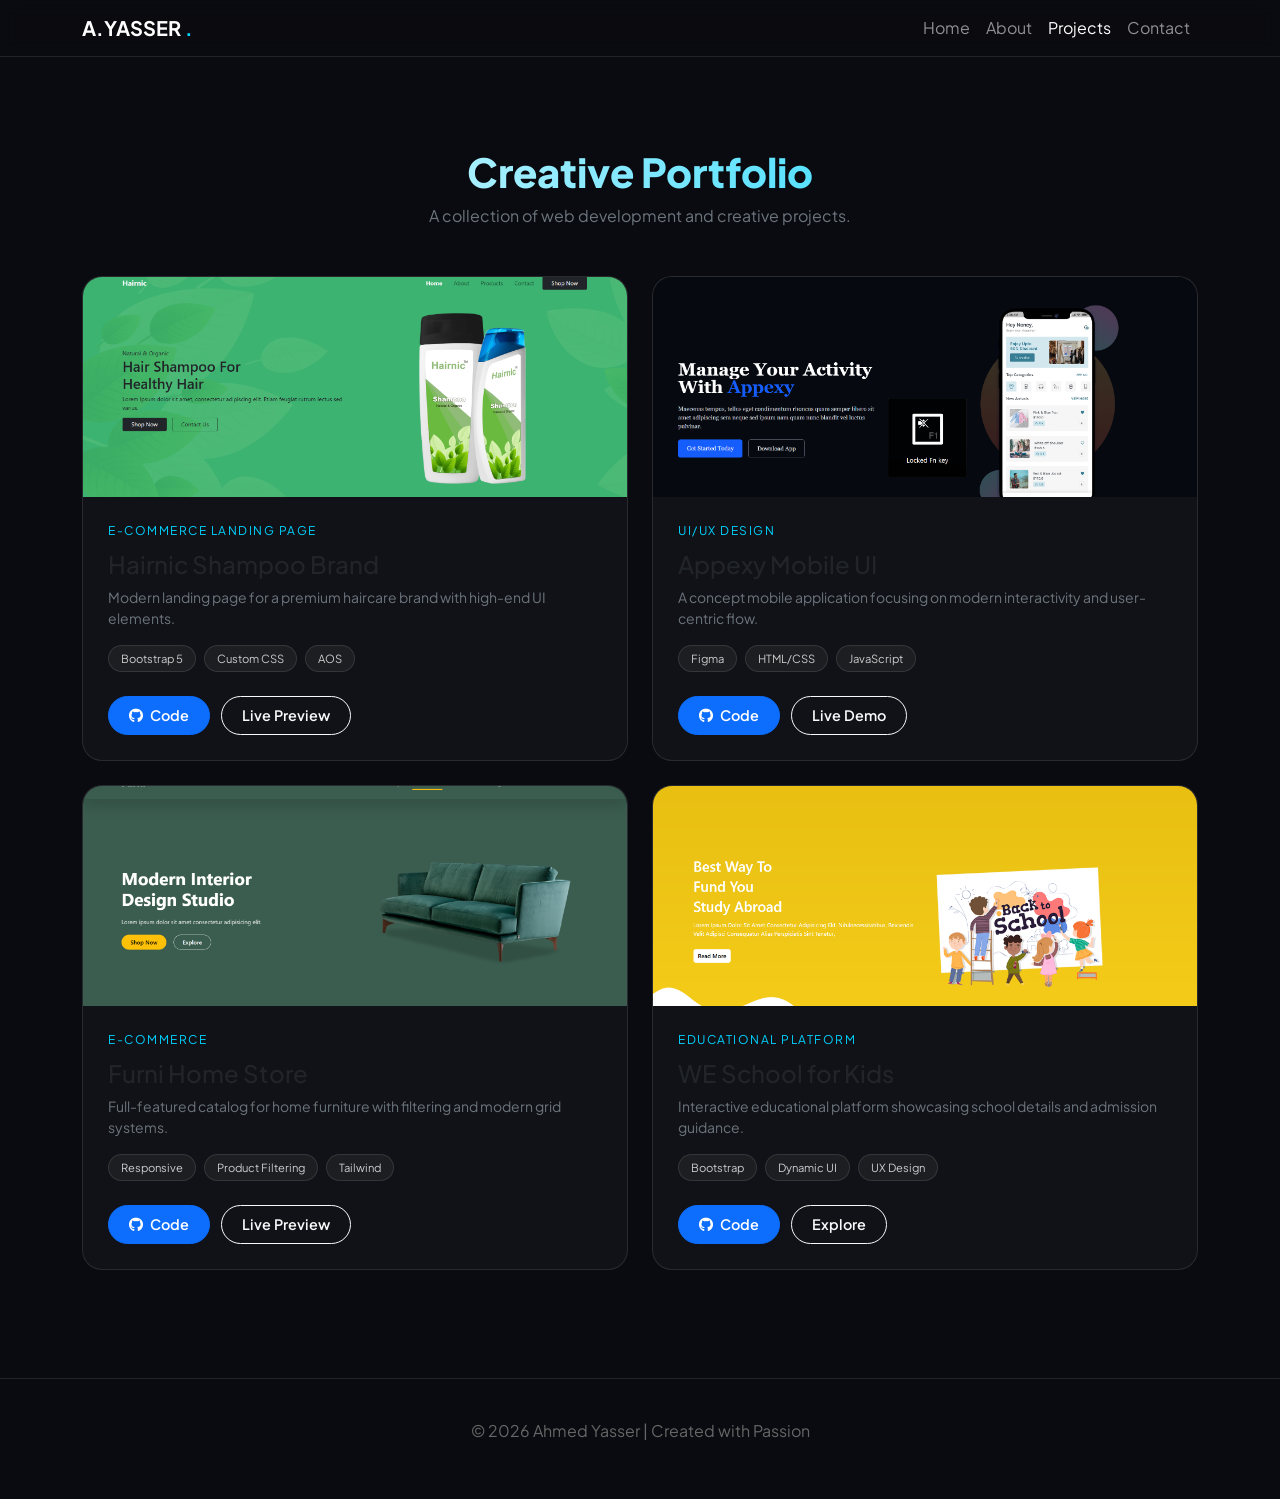
<file: projects.html>
<!DOCTYPE html>
<html lang="en">
<head>
    <meta charset="UTF-8">
    <title>Projects | Ahmed Yasser</title>
    <meta name="viewport" content="width=device-width, initial-scale=1.0">

    <link href="https://cdn.jsdelivr.net/npm/bootstrap@5.3.2/dist/css/bootstrap.min.css" rel="stylesheet">
    <link href="https://fonts.googleapis.com/css2?family=Plus+Jakarta+Sans:wght@300;500;700&display=swap" rel="stylesheet">
    <link href="https://unpkg.com/aos@2.3.1/dist/aos.css" rel="stylesheet">
    <link rel="stylesheet" href="https://cdnjs.cloudflare.com/ajax/libs/font-awesome/6.4.2/css/all.min.css">

    <style>
        :root {
            --primary-color: #0d6efd;
            --dark-bg: #0a0b10;
            --card-bg: rgba(255, 255, 255, 0.03);
            --accent-color: #00d2ff;
        }

        body {
            font-family: 'Plus Jakarta Sans', sans-serif;
            background-color: var(--dark-bg);
            color: #ffffff;
        }

        /* Navbar */
        .navbar {
            background: rgba(10, 11, 16, 0.9) !important;
            backdrop-filter: blur(10px);
            border-bottom: 1px solid rgba(255,255,255,0.1);
        }

        .section-title {
            font-weight: 800;
            font-size: 2.5rem;
            margin-top: 100px;
            background: linear-gradient(to right, #fff, var(--accent-color));
            -webkit-background-clip: text;
            -webkit-text-fill-color: transparent;
        }

        /* Project Cards */
        .card-custom {
            background: var(--card-bg);
            border: 1px solid rgba(255,255,255,0.1);
            border-radius: 20px;
            overflow: hidden;
            transition: all 0.4s ease;
            position: relative;
        }

        .card-custom:hover {
            transform: translateY(-10px);
            border-color: var(--accent-color);
            box-shadow: 0 15px 40px rgba(0, 210, 255, 0.15);
        }

        .card-img-container {
            overflow: hidden;
            position: relative;
            height: 220px;
        }

        .card-img-top {
            width: 100%;
            height: 100%;
            object-fit: cover;
            transition: transform 0.6s ease;
        }

        .card-custom:hover .card-img-top {
            transform: scale(1.1);
        }

        .card-body {
            padding: 25px;
        }

        .project-category {
            font-size: 0.75rem;
            text-transform: uppercase;
            letter-spacing: 1.5px;
            color: var(--accent-color);
            margin-bottom: 10px;
            display: block;
        }

        .tech-stack-list {
            list-style: none;
            padding: 0;
            display: flex;
            flex-wrap: wrap;
            gap: 8px;
            margin: 15px 0;
        }

        .tech-badge {
            background: rgba(255, 255, 255, 0.05);
            border: 1px solid rgba(255, 255, 255, 0.1);
            padding: 4px 12px;
            border-radius: 50px;
            font-size: 0.7rem;
            color: #ccc;
        }

        .btn-action {
            border-radius: 50px;
            font-weight: 600;
            padding: 8px 20px;
            font-size: 0.9rem;
        }

        footer {
            border-top: 1px solid rgba(255,255,255,0.1);
            padding: 40px 0;
            margin-top: 60px;
            color: #666;
        }
    </style>
</head>

<body>

<nav class="navbar navbar-expand-lg navbar-dark fixed-top">
    <div class="container">
        <a class="navbar-brand fw-bold" href="index.html">A.YASSER <span style="color:var(--accent-color)">.</span></a>
        <button class="navbar-toggler" type="button" data-bs-toggle="collapse" data-bs-target="#navbarNav">
            <span class="navbar-toggler-icon"></span>
        </button>
        <div class="collapse navbar-collapse" id="navbarNav">
            <ul class="navbar-nav ms-auto">
                <li class="nav-item"><a class="nav-link" href="index.html">Home</a></li>
                <li class="nav-item"><a class="nav-link" href="about.html">About</a></li>
                <li class="nav-item"><a class="nav-link active" href="projects.html">Projects</a></li>
                <li class="nav-item"><a class="nav-link" href="Contact.html">Contact</a></li>
            </ul>
        </div>
    </div>
</nav>

<section class="py-5">
    <div class="container">
        <div class="text-center" data-aos="fade-down">
            <h2 class="section-title">Creative Portfolio</h2>
            <p class="text-secondary mb-5">A collection of web development and creative projects.</p>
        </div>

        <div class="row g-4">

            <div class="col-lg-6" data-aos="fade-up" data-aos-delay="100">
                <div class="card card-custom h-100">
                    <div class="card-img-container">
                        <img src="./images/shampoo.png" class="card-img-top" alt="Hairnic">
                    </div>
                    <div class="card-body">
                        <span class="project-category">E-Commerce Landing Page</span>
                        <h4>Hairnic Shampoo Brand</h4>
                        <p class="text-secondary small">Modern landing page for a premium haircare brand with high-end UI elements.</p>
                        <div class="tech-stack-list">
                            <span class="tech-badge">Bootstrap 5</span>
                            <span class="tech-badge">Custom CSS</span>
                            <span class="tech-badge">AOS</span>
                        </div>
                        <div class="mt-4">
                            <a href="" target="_blank" class="btn btn-primary btn-action me-2"><i class="fab fa-github me-1"></i> Code</a>
                            <a href="" target="_blank" class="btn btn-outline-light btn-action">Live Preview</a>
                        </div>
                    </div>
                </div>
            </div>

            <div class="col-lg-6" data-aos="fade-up" data-aos-delay="200">
                <div class="card card-custom h-100">
                    <div class="card-img-container">
                        <img src="./images/appexy.png" class="card-img-top" alt="Appexy">
                    </div>
                    <div class="card-body">
                        <span class="project-category">UI/UX Design</span>
                        <h4>Appexy Mobile UI</h4>
                        <p class="text-secondary small">A concept mobile application focusing on modern interactivity and user-centric flow.</p>
                        <div class="tech-stack-list">
                            <span class="tech-badge">Figma</span>
                            <span class="tech-badge">HTML/CSS</span>
                            <span class="tech-badge">JavaScript</span>
                        </div>
                        <div class="mt-4">
                            <a href="#" class="btn btn-primary btn-action me-2"><i class="fab fa-github me-1"></i> Code</a>
                            <a href="#" class="btn btn-outline-light btn-action">Live Demo</a>
                        </div>
                    </div>
                </div>
            </div>

            <div class="col-lg-6" data-aos="fade-up" data-aos-delay="300">
                <div class="card card-custom h-100">
                    <div class="card-img-container">
                        <img src="./images/Furni.png" class="card-img-top" alt="Furni">
                    </div>
                    <div class="card-body">
                        <span class="project-category">E-Commerce</span>
                        <h4>Furni Home Store</h4>
                        <p class="text-secondary small">Full-featured catalog for home furniture with filtering and modern grid systems.</p>
                        <div class="tech-stack-list">
                            <span class="tech-badge">Responsive</span>
                            <span class="tech-badge">Product Filtering</span>
                            <span class="tech-badge">Tailwind</span>
                        </div>
                        <div class="mt-4">
                            <a href="#" class="btn btn-primary btn-action me-2"><i class="fab fa-github me-1"></i> Code</a>
                            <a href="#" class="btn btn-outline-light btn-action">Live Preview</a>
                        </div>
                    </div>
                </div>
            </div>

            <div class="col-lg-6" data-aos="fade-up" data-aos-delay="400">
                <div class="card card-custom h-100">
                    <div class="card-img-container">
                        <img src="./images/school.png" class="card-img-top" alt="WE School">
                    </div>
                    <div class="card-body">
                        <span class="project-category">Educational Platform</span>
                        <h4>WE School for Kids</h4>
                        <p class="text-secondary small">Interactive educational platform showcasing school details and admission guidance.</p>
                        <div class="tech-stack-list">
                            <span class="tech-badge">Bootstrap</span>
                            <span class="tech-badge">Dynamic UI</span>
                            <span class="tech-badge">UX Design</span>
                        </div>
                        <div class="mt-4">
                            <a href="#" class="btn btn-primary btn-action me-2"><i class="fab fa-github me-1"></i> Code</a>
                            <a href="#" class="btn btn-outline-light btn-action">Explore</a>
                        </div>
                    </div>
                </div>
            </div>

        </div>
    </div>
</section>

<footer class="text-center">
    <div class="container">
        <p>© 2026 Ahmed Yasser | Created with Passion</p>
    </div>
</footer>

<script src="https://cdn.jsdelivr.net/npm/bootstrap@5.3.2/dist/js/bootstrap.bundle.min.js"></script>
<script src="https://unpkg.com/aos@2.3.1/dist/aos.js"></script>
<script>
    AOS.init({ duration: 1000, once: true });
</script>
</body>
</html>
</file>
